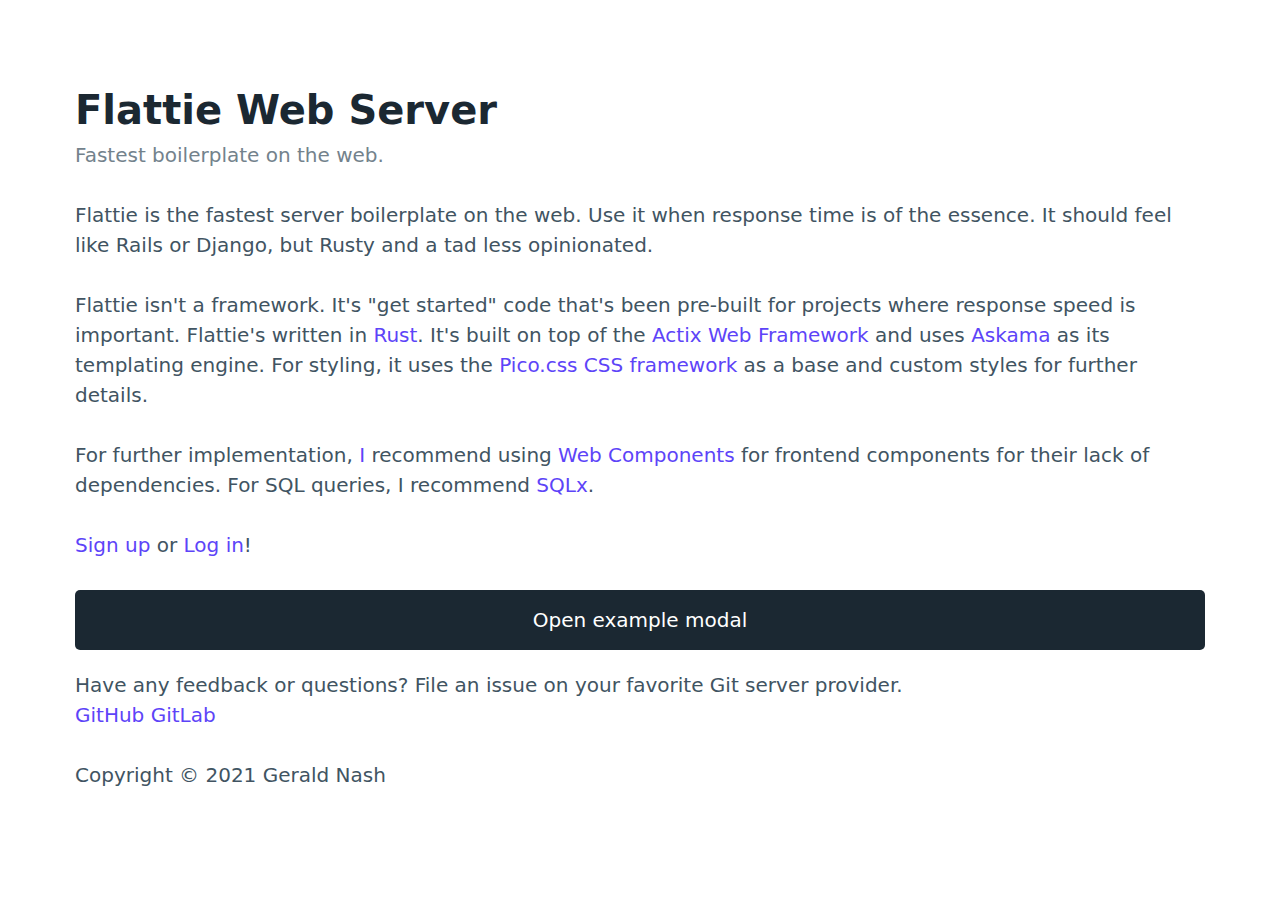
<file: templates/index.html>
<!DOCTYPE html>
<html lang="en">
  <head>
    <meta charset="UTF-8" />
    <meta name="viewport" content="width=device-width, initial-scale=1.0" />
    <title>Flattie Web Server</title>
    <link rel="stylesheet" href="/static/css/pico.min.css">
    <link rel="stylesheet" href="/static/css/flattie.css">
    <script defer src="/static/js/components/modal.js"></script>
  </head>
  <body>
    <main class="container">
      <hgroup>
        <h1>Flattie Web Server</h1>
        <h2>Fastest boilerplate on the web.</h2>
      </hgroup>
      <p>
        Flattie is the fastest server boilerplate on the web. Use it when response time is of the essence. It should feel like Rails or Django, 
        but Rusty and a tad less opinionated.
      </p>
      <p>
        Flattie isn't a framework. It's "get started" code that's been pre-built for projects 
        where response speed is important. Flattie's written in <a href="https://www.rust-lang.org">Rust</a>. It's built on top of 
        the <a href="https://actix.rs">Actix Web Framework</a> and uses <a href="https://github.com/djc/askama">Askama</a> as its templating engine. 
        For styling, it uses the <a href="https://picocss.com">Pico.css CSS framework</a> as a base and custom styles for further details. 
      </p>
      <p>
        For further implementation, <a href="https://aunyks.com">I</a> recommend using <a href="https://developer.mozilla.org/en-US/docs/Web/Web_Components">Web Components</a> for frontend components 
        for their lack of dependencies. For SQL queries, I recommend <a href="https://github.com/launchbadge/sqlx">SQLx</a>.
      </p>
      <p>
        <a href="/signup">Sign up</a> or <a href="/login">Log in</a>!
      </p>

      <button class="contrast"
        data-target="modal-example"
        onClick="toggleModal(event)">
        Open example modal
      </button>
    <footer>
      <p>
        Have any feedback or questions? File an issue on your favorite Git server provider.
        <br/>
        <a href="https://github.com/aunyks/flattie">GitHub</a>&nbsp;<a href="https://gitlab.com/aunyks/flattie">GitLab</a>
      </p>
      <p>
        Copyright &copy; 2021 Gerald Nash
      </p>
    </footer>
  </main>
  <!-- Modal -->
  <!-- https://picocss.com/docs/modal.html -->
  <dialog id="modal-example">
    <article>
      <a href="#close"
        aria-label="Close"
        class="close"
        data-target="modal-example"
        onClick="toggleModal(event)">
      </a>
      <h3>Confirm your action!</h3>
      <p>
        Cras sit amet maximus risus. 
        Pellentesque sodales odio sit amet augue finibus pellentesque. 
        Nullam finibus risus non semper euismod.
      </p>
      <footer>
        <a href="#cancel"
          role="button"
          class="secondary"
          data-target="modal-example"
          onClick="toggleModal(event)">
          Cancel
        </a>
        <a href="#confirm"
          role="button"
          data-target="modal-example"
          onClick="toggleModal(event)">
          Confirm
        </a>
      </footer>
    </article>
  </dialog>
  </body>
</html>
</file>
<file: static/css/flattie.css>
/*
  Use this file to override pico defaults.
*/

:root {
  --modal-overlay-background-color: rgba(0, 0, 0, 0.65);
}

:root:not([data-theme='dark']) {
  --primary: #5d44f8;
}

html {
  cursor: auto;
}

@media only screen and (prefers-color-scheme: dark) {
  :root:not([data-theme='light']) {
    --primary: #fab700;
  }
}

/*
The opposite of aria-hidden="true", this makes an element 
aria-accessible but visually hidden. Ex:
<element visually-hidden="true">
*/
[visually-hidden='true'] {
  display: block;
  height: 1px;
  width: 1px;
  overflow: hidden;
  clip: rect(1px, 1px, 1px, 1px);
  clip-path: inset(1px);
  white-space: nowrap;
  position: absolute;
}

@-webkit-keyframes fadeIn {
  from {
    background-color: transparent;
  }
  to {
    background-color: var(--modal-overlay-background-color);
  }
}

/* Modal */
@keyframes fadeIn {
  from {
    background-color: transparent;
  }
  to {
    background-color: var(--modal-overlay-background-color);
  }
}

@keyframes slideUp {
  from {
    transform: translateY(10px);
    -webkit-transform: translateY(10px);
    opacity: 0;
  }
  to {
    transform: translateY(0);
    -webkit-transform: translateY(00px);
    opacity: 1;
  }
}

:root {
  --scrollbar-width: 0px;
}

dialog {
  display: flex;
  z-index: 999;
  position: fixed;
  top: 0;
  right: 0;
  bottom: 0;
  left: 0;
  align-items: center;
  justify-content: center;
  width: inherit;
  min-width: 100%;
  height: inherit;
  min-height: 100%;
  padding: var(--spacing);
  border: none;
  background-color: var(--modal-overlay-background-color);
  -webkit-backdrop-filter: blur(3px) !important;
  backdrop-filter: blur(3px) !important;
}
@media (min-width: 576px) {
  dialog article {
    max-width: 510px;
  }
}

@media (min-width: 768px) {
  dialog article {
    max-width: 700px;
  }
}
dialog article > header,
dialog article > footer {
  padding: calc(var(--block-spacing-vertical) * 0.5)
    var(--block-spacing-horizontal);
}
dialog article > header .close {
  margin: 0;
  margin-left: var(--spacing);
  float: right;
}
dialog article > footer {
  text-align: right;
}
dialog article > footer [role='button'] {
  margin-bottom: 0;
}
dialog article > footer [role='button']:not(:first-of-type) {
  margin-left: calc(var(--spacing) * 0.5);
}
dialog article p:last-of-type {
  margin: 0;
}
dialog article .close {
  display: block;
  width: 1rem;
  height: 1rem;
  margin-top: calc(var(--block-spacing-vertical) * -0.5);
  margin-bottom: var(--typography-spacing-vertical);
  margin-left: auto;
  background-image: var(--icon-close);
  background-position: center;
  background-size: auto 1rem;
  background-repeat: no-repeat;
  opacity: 0.5;
  transition: opacity var(--transition);
}
dialog article .close:hover,
dialog article .close:active,
dialog article .close:focus {
  opacity: 1;
}
dialog:not([open]),
dialog[open='false'] {
  display: none;
}

.modal-is-open {
  padding-right: var(--scrollbar-width, 0px);
  overflow: hidden;
  pointer-events: none;
}
.modal-is-open dialog {
  pointer-events: auto;
}

.modal-is-opening dialog,
.modal-is-opening dialog > article,
.modal-is-closing dialog,
.modal-is-closing dialog > article {
  -webkit-animation-duration: 0.2s;
  animation-duration: 0.2s;
  -webkit-animation-timing-function: ease-in-out;
  animation-timing-function: ease-in-out;
  -webkit-animation-fill-mode: both;
  animation-fill-mode: both;
}
.modal-is-opening dialog,
.modal-is-closing dialog {
  -webkit-animation-duration: 0.2s;
  animation-duration: 0.2s;
  -webkit-animation-name: fadeIn;
  animation-name: fadeIn;
}

dialog > article {
  animation-name: slideUp;
}

.modal-is-closing dialog,
.modal-is-closing dialog > article {
  animation-direction: reverse;
}

a[role='button'],
button,
input[type='button'],
input[type='reset'],
input[type='submit'] {
  border: none;
}
</file>
